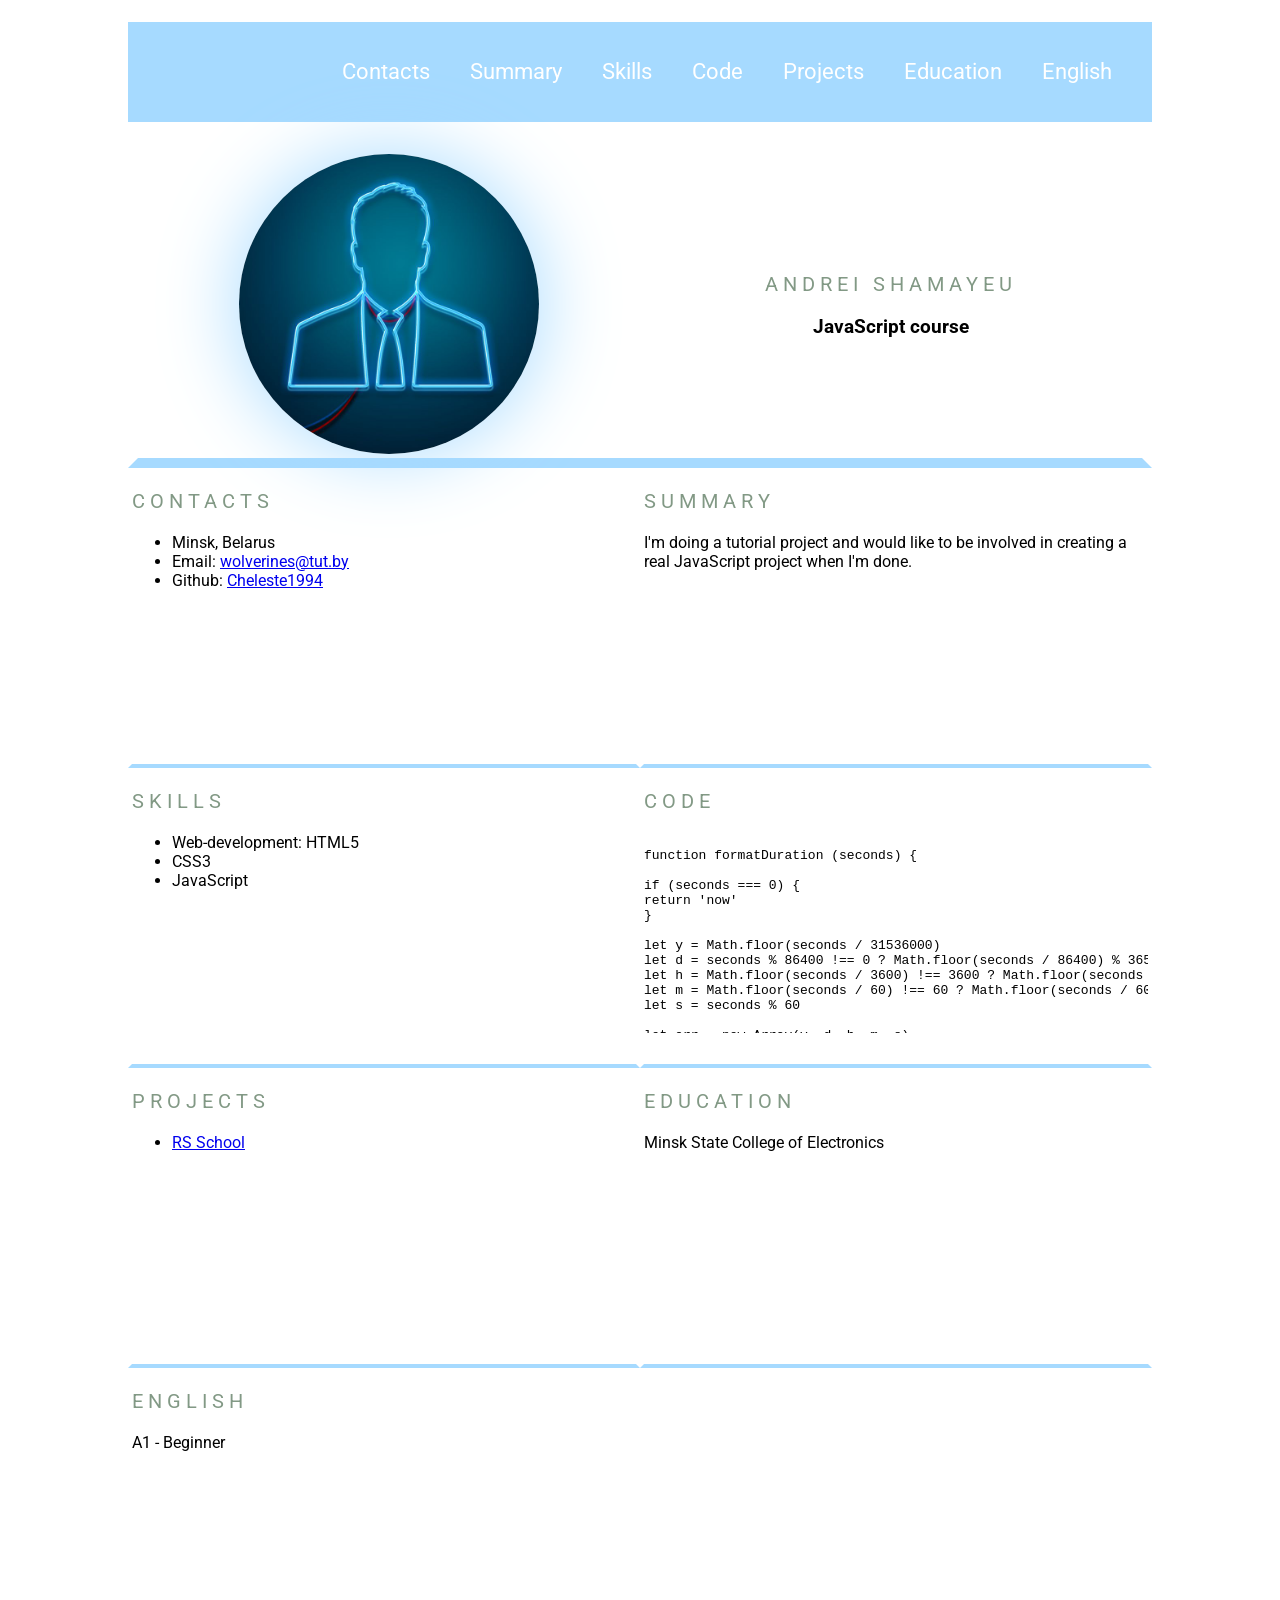
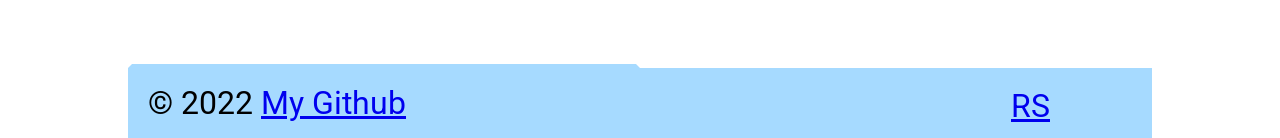
<file: index.html>
<!DOCTYPE html>
<html lang="en">
<head>
    <meta charset="UTF-8">
    <meta http-equiv="X-UA-Compatible" content="IE=edge">
    <meta name="viewport" content="width=device-width, initial-scale=1.0">

    <link rel="stylesheet" href="css/style.css">
    <link rel="icon" href="assets/img/rs_school_js.ico">
    <link rel="preconnect" href="https://fonts.gstatic.com">
    <link href="https://fonts.googleapis.com/css2?family=Roboto:wght@100;300;500;700&display=swap" rel="stylesheet">


    <title>cv</title>
</head>
<body class="body">
    <header class="header">
        <div class="header-container">
            <nav class="nav">
                <ul class="nav-list">
                    <li class="nav-item"><a href="#contacts" class="nav-link">Contacts</a></li>
                    <li class="nav-item"><a href="#summary" class="nav-link">Summary</a></li>
                    <li class="nav-item"><a href="#skills" class="nav-link">Skills</a></li>
                    <li class="nav-item"><a href="#code" class="nav-link">Code</a></li>
                    <li class="nav-item"><a href="#projects" class="nav-link">Projects</a></li>
                    <li class="nav-item"><a href="#education" class="nav-link">Education</a></li>
                    <li class="nav-item"><a href="#english" class="nav-link">English</a></li>
                </ul>
            </nav>

        </div>
    </header>
    <main class="main">
        <div class="main-container">
            <section class="section-profile" id="profile">
                <div class="conteiner-profile-avatar" ><img src="assets/img/avatar.jpg" alt="avatar" class="avatar"></div>
                <div class="conteiner-profile-title"><h1 class="section-title">Andrei Shamayeu</h1>
                <h3 class="section-subtitle">JavaScript course</h3>
                </div>
            </section>
            <section class="section" id="contacts">
                <h2 class="section-title">Contacts</h2>
                <ul class="section-list">
                  <li class="section-item contacts-item">
                    Minsk, Belarus
                  </li>
                  <li class="section-item contacts-item">
                    Email: <a href="mailto:wolverines@tut.by" title="email">wolverines@tut.by</a>
                  </li>
                  <li class="section-item contacts-item">
                    Github: <a href="https://github.com/Cheleste1994" title="github">Cheleste1994</a>
                  </li>
                </ul>
            </section>
            <section class="section" id="summary">
                    <h2 class="section-title">Summary</h2>
                    <p>
                        I'm doing a tutorial project and would like to be involved in creating a real JavaScript project when I'm done.
                    </p>

            </section>
            <section class="section" id="skills">
                <h2 class="section-title">Skills</h2>
                <ul class="section-list">
                  <li class="section-item">
                    Web-development:<span> HTML5</span>
                  </li>
                  <li class="section-item">
                    CSS3
                  </li>
                  <li class="section-item">
                    JavaScript
                  </li>

                </ul>
              </section>
              <section class="section" id="code">
                            <h2 class="section-title">Code</h2>
                    <pre class="pre"><code>
function formatDuration (seconds) {

if (seconds === 0) {
return 'now'
}

let y = Math.floor(seconds / 31536000)
let d = seconds % 86400 !== 0 ? Math.floor(seconds / 86400) % 365 : 0
let h = Math.floor(seconds / 3600) !== 3600 ? Math.floor(seconds / 3600) % 24 : 0
let m = Math.floor(seconds / 60) !== 60 ? Math.floor(seconds / 60) % 60: 0
let s = seconds % 60

let arr = new Array(y, d, h, m, s)

let dateTranslate = [];
let dateName = {
                years: 'years',
                year: 'year',
                days: 'days',
                day: 'day',
                hours: 'hours',
                hour: 'hour',
                minutes: 'minutes',
                minute: 'minute',
                seconds: 'seconds',
                second: 'second'
                }

arr[0] == 0 ? dateTranslate : arr[0] == 1 ? dateTranslate.push(`${arr[0]} ${dateName.year}`) :  dateTranslate.push(`${arr[0]} ${dateName.years}`);
arr[1] == 0 ? dateTranslate : arr[1] == 1 ? dateTranslate.push(`${arr[1]} ${dateName.day}`) :  dateTranslate.push(`${arr[1]} ${dateName.days}`);
arr[2] == 0 ? dateTranslate : arr[2] == 1 ? dateTranslate.push(`${arr[2]} ${dateName.hour}`) :  dateTranslate.push(`${arr[2]} ${dateName.hours}`);
arr[3] == 0 ? dateTranslate : arr[3] == 1 ? dateTranslate.push(`${arr[3]} ${dateName.minute}`) :  dateTranslate.push(`${arr[3]} ${dateName.minutes}`);
arr[4] == 0 ? dateTranslate : arr[4] == 1 ? dateTranslate.push(`${arr[4]} ${dateName.second}`) :  dateTranslate.push(`${arr[4]} ${dateName.seconds}`);

return dateTranslate.length == 1 ? dateTranslate.join('') : dateTranslate.join(', ').replace(/,(?=[^,]*$)/, ' and')
}

                    </code></pre>
              </section>
              <section class="section" id="projects">
                <h2 class="section-title">Projects</h2>
                <ul class="section-list">
                  <li class="section-item">
                    <a href="https://github.com/Cheleste1994/rsschool-cv/">RS School</a>
                  </li>

                </ul>
              </section>
            <section class="section section-education" id="education">
                <h2 class="section-title">Education</h2>
                <p>Minsk State College of Electronics</p>
              </section>
              <section class="section section-english" id="english">
                <h2 class="section-title">English</h2>
                <p>A1 - Beginner</p>
              </section>

        </div>

    </main>
    <footer class="footer">
        <div class="container">
            <div>  © 2022
            <a href="https://github.com/Cheleste1994"> My Github</a>
            </div>
            <div>
            <a href="https://rs.school/js/" class="rss">RS</a>
            </div>
        </div>
    </footer>
    <script type="module" src="js/img.js"></script>
</body>
</html>
</file>
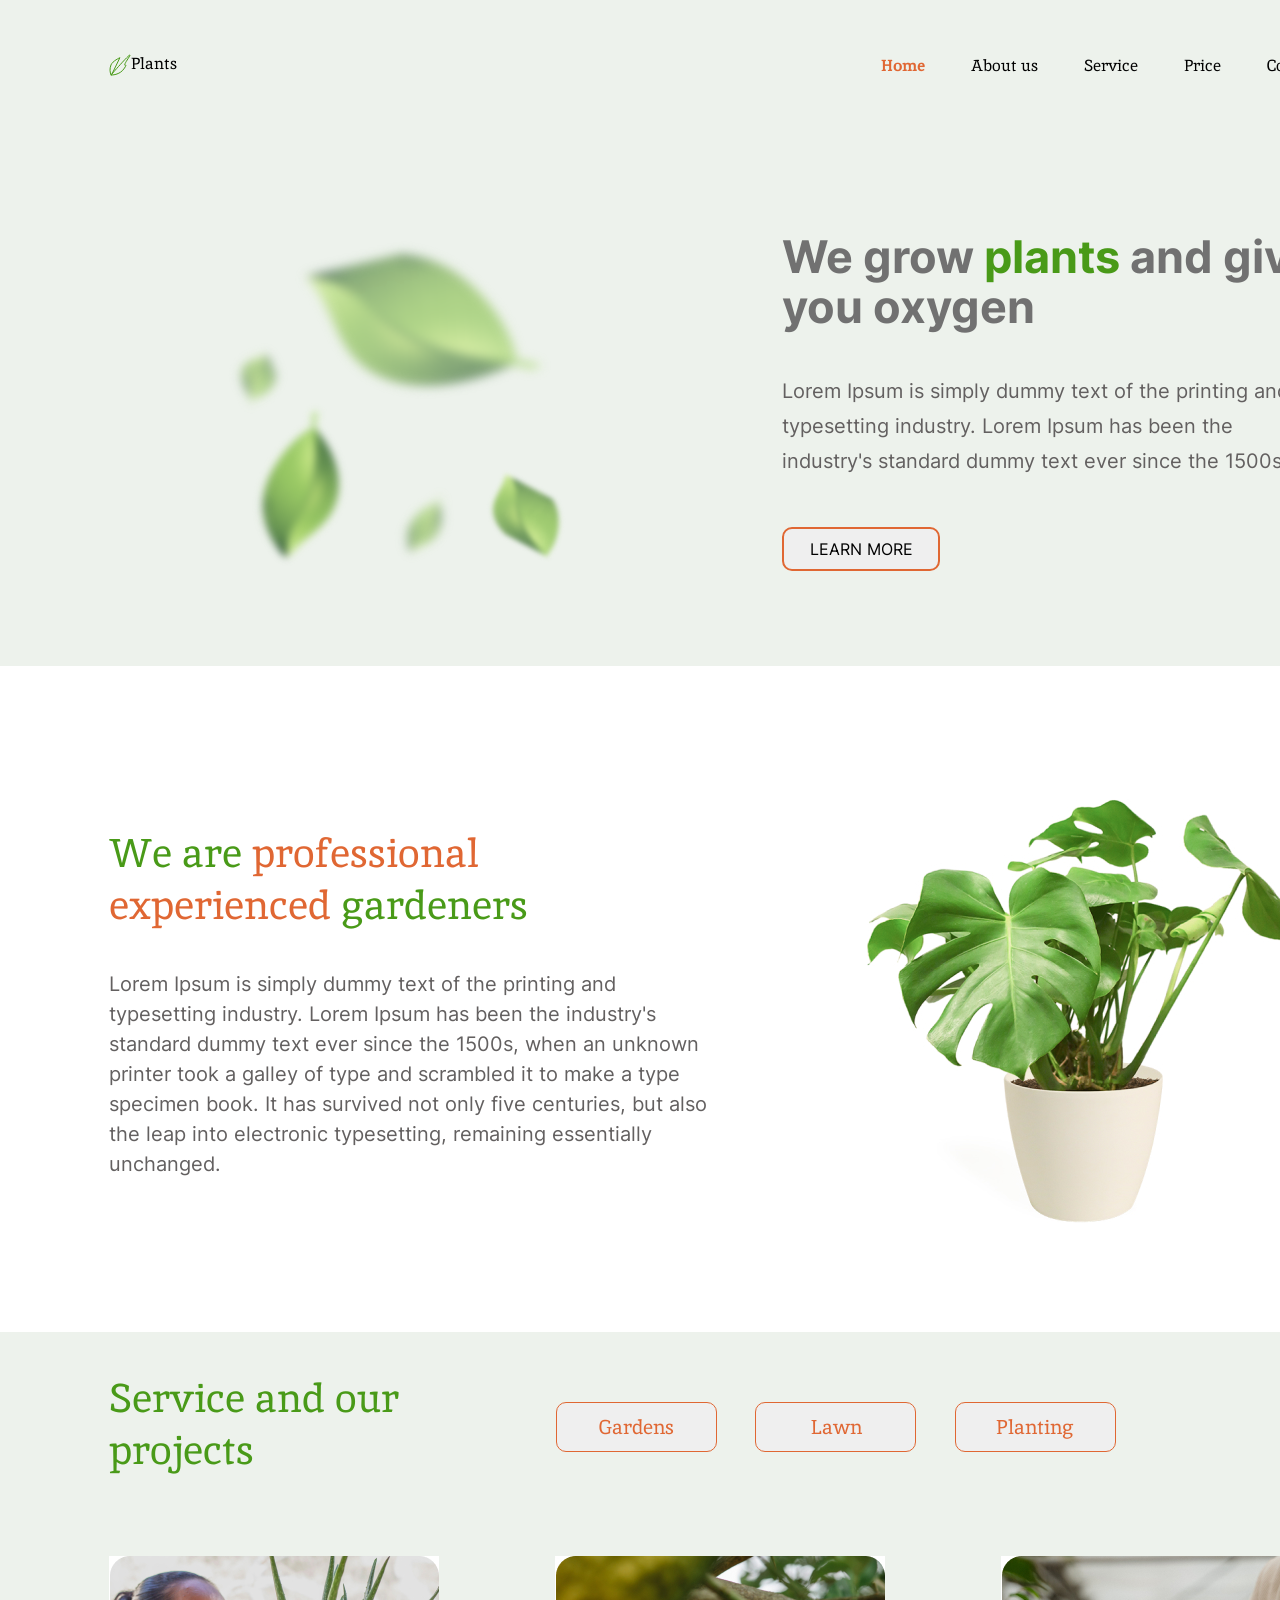
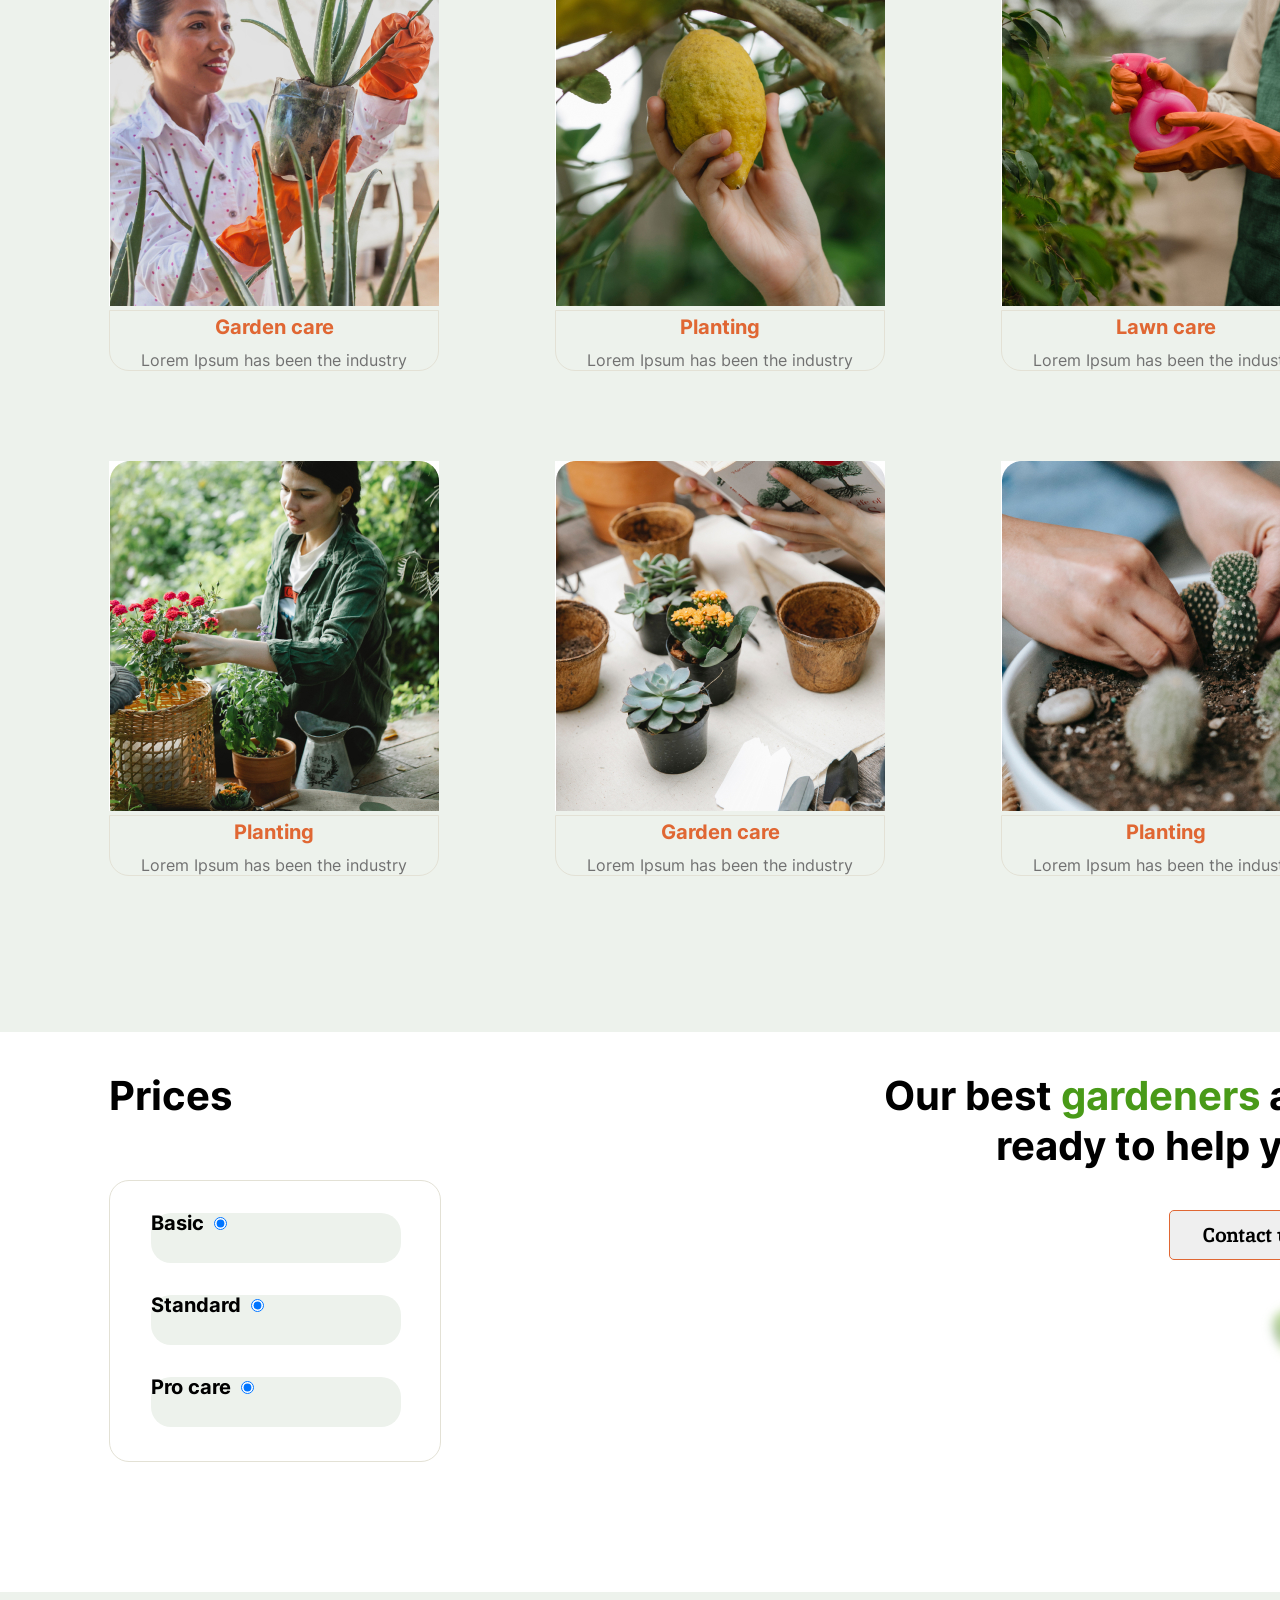
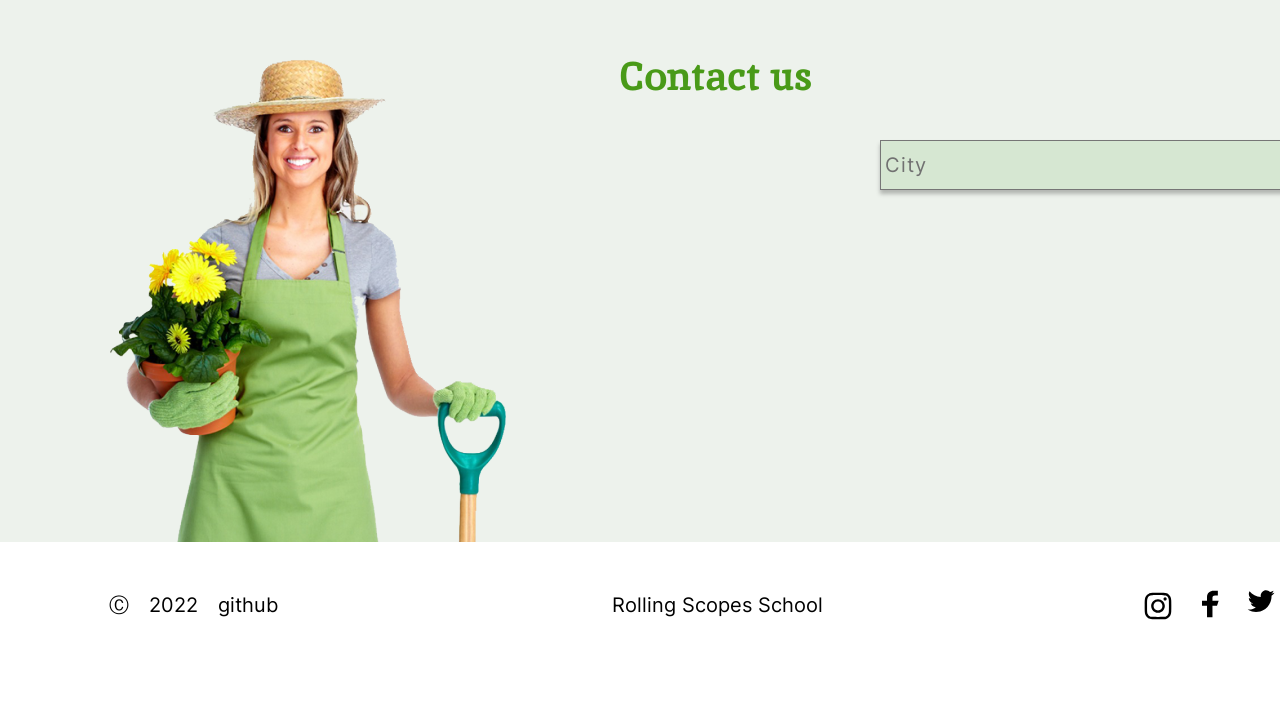
<file: plants/index.html>
<!DOCTYPE html>
<html lang="en">
<head>
    <meta charset="UTF-8">
    <meta http-equiv="X-UA-Compatible" content="IE=edge">
    <meta name="viewport" content="width=device-width, initial-scale=1.0">
    <title>Plants</title>
    <link rel="stylesheet" href="./css/style.css">
    <link rel="icon" href="./assets/img/favicon.ico">
    <script src="./index.js"></script>
</head>
<body class="body">
    <header class="header">
        <div class="wrapper">
            <div class="header-wrapper">
                             
                    <div class="header-logo">
                        <a href="#!" class="header_logo-link"><img src="./assets/img/logo_vector.svg" alt="Plants" ></a>
                        <span>Plants </span>
                    </div>
                    
               
                <nav class="header-nav">
                    <ul class="header-list">
                        <li class="header-item">
                            <a href="#welcome" class="header-link-home"> Home </a>
                        </li>
                        <li class="header-item">
                            <a href="#about" class="header-link">About us</a>
                        </li>
                        <li class="header-item">
                            <a href="#service" class="header-link">Service</a>
                        </li>
                        <li class="header-item">
                            <a href="#prices" class="header-link">Price</a>
                        </li>
                        <li class="header-item">
                            <a href="#contacts" class="header-link">Contacts</a>
                        </li>
                        
                    </ul>
                </nav>
            </div>
        </div>
    </header>
    
    <main class="main">
        
        <!--Welcome start-->
        <section class="welcome" id="welcome">
            <div class="wrapper">
               <div class="welcome__wrapper">
                <div class="welcome__leafs">
                    <img src="./assets/img/leaf1.png" alt="leaf1" class="leaf1">  
                    <img src="./assets/img/leaf2.png" alt="leaf2" class="leaf2">  
                    <img src="./assets/img/leaf3.png" alt="leaf3" class="leaf3">  
                    <img src="./assets/img/leaf4.png" alt="leaf4" class="leaf4">  
                    <img src="./assets/img/leaf5.png" alt="leaf5" class="leaf5">  
                    
                </div>
                <div class="welcome__title__subtitle">
                    <h1 class="welcome__title">We grow <span class="welcome__title-plants">plants</span> and give you oxygen</h1>
                    <p class="welcome__subtitle">
                        Lorem Ipsum is simply dummy text of the printing and typesetting industry. Lorem Ipsum has been the industry's standard dummy text ever since the 1500s.
                    </p>
                    <button class="welcome__more__link">LEARN MORE</button>
                </div>
               </div>
            </div>
        </section>
        
        <!--Welcome End-->
        
        <!--About start-->

        <section class="about" id="about">
            <div class="wrapper">
                <div class="about__wrapper">
                   <div class="about__title__subtitle">
                        <h2 class="about__title">We are <span class="about__title-proffesional">professional experienced</span> gardeners</h2>
                        <p class="about__subtitle">
                            Lorem Ipsum is simply dummy text of the printing and typesetting industry. Lorem Ipsum has been the industry's standard dummy text ever since the 1500s, when an unknown printer took a galley of type and scrambled it to make a type specimen book. It has survived not only five centuries, but also the leap into electronic typesetting, remaining essentially unchanged. 
                        </p>
                    </div>
                    <div class="about__houseplant">
                        <img src="./assets/img/houseplant1.jpg" alt="houseplant" class="houseplant">  
                       
                    </div>
                </div>
             </div>
        </section>

        <!--About end-->

        <!--Service start-->
        
        <section class="service" id="service">
                <div class="wrapper">
                    <div class="service__wrapper">
                        <div class="service__project">
                            <h2 class="project">Service and our projects</h2>
                            <button class="project__more__link">Gardens</button>
                            <button class="project__more__link">Lawn</button>
                            <button class="project__more__link">Planting</button>
                        </div>
                        <div class="service__items">
                            <div class="service__item">
                               <div class="service__itemm-pic">
                                    <img src="./assets/img/first1.jpg" alt="Garden care" class="service__item-thumb">
                                    <div class="service__itemm__card">
                                        <h3 class="service__item-title">Garden care</h3>
                                        <p class="service__item-desc">Lorem Ipsum has been the industry</p>
                                    </div>
                                </div>
                               <div class="service__itemm-pic">
                                    <img src="./assets/img/first2.jpg" alt="Planting" class="service__item-thumb">
                                    <div class="service__itemm__card">
                                        <h3 class="service__item-title">Planting</h3>
                                        <p class="service__item-desc">Lorem Ipsum has been the industry</p>
                                    </div>
                                </div>  
                                <div class="service__itemm-pic">
                                    <img src="./assets/img/first3.jpg" alt="Lawn care" class="service__item-thumb">
                                    <div class="service__itemm__card">
                                        <h3 class="service__item-title">Lawn care</h3>
                                        <p class="service__item-desc">Lorem Ipsum has been the industry</p>
                                    </div>
                                </div>
                               <div class="service__itemm-pic">
                                    <img src="./assets/img/first4.jpg" alt="Planting" class="service__item-thumb">
                                    <div class="service__itemm__card">
                                        <h3 class="service__item-title">Planting</h3>
                                        <p class="service__item-desc">Lorem Ipsum has been the industry</p>
                                    </div>
                                </div>
                                <div class="service__itemm-pic">
                                    <img src="./assets/img/first5.jpg" alt="Garden care" class="service__item-thumb">
                                    <div class="service__itemm__card">
                                        <h3 class="service__item-title">Garden care</h3>
                                        <p class="service__item-desc">Lorem Ipsum has been the industry</p>
                                    </div>
                                </div>
                                <div class="service__itemm-pic">
                                    <img src="./assets/img/first6.jpg" alt="Planting" class="service__item-thumb">
                                    <div class="service__itemm__card">
                                        <h3 class="service__item-title">Planting</h3>
                                        <p class="service__item-desc">Lorem Ipsum has been the industry</p>
                                    </div>
                                </div>
                            </div>
                            
                        </div>
                    </div>
                    
                </div>
        </section>

        <!--Service End-->

        <!--Prices start-->

        <section class="prices" id="prices">
            <div class="wrapper wrapper__prices">
                <div class="prices__selection">
                    <h2 class="prices__title">Prices</h2>
                    <div class="prices__selection__scroll">
                        <div class="prices__selection-checkbox">
                            <label class="prices__checkbox">Basic
                                <input type="radio" checked="checked">
                                
                            </label>
                        </div>
                    <div class="prices__selection-checkbox">
                            <label class="prices__checkbox">Standard
                                <input type="radio" checked="checked">
                                
                            </label>
                    </div>
                        
                    <div class="prices__selection-checkbox">
                        <label class="prices__checkbox">Pro care
                            <input type="radio" checked="checked">
                           
                        </label>
                    </div>
                        
                    </div>
                </div>
                <div class="prices__selection">
                    <div class="prices__our">
                        <div class="prices__our-help">
                            <p class="prices-text">Our best <span class="prices__title-text">gardeners</span> are ready to help you</p>
                        </div>
                        <div class="prices__our-help">
                            <button class="prices__more__link">Contact us</button>
                        </div>
                        <div class="prices__our-help">
                            <img src="./assets/img/leaf1.png" alt="leaf1" class="leaf1">  
                        </div>
                    </div>

                </div>
                 
            </div>
        </section>
        
        <!--prices end-->

        <!--contacts start-->

        <section class="contacts" id="contacts">
            <div class="section__contacts">
                <div class="section__contacts__img">
                    <div class="contacts__img">

                    </div>
                    
                
                </div>
                <div class="contacts__us"><h2 class="contacts__us-title">Contact us</h2>

                </div>
                <div class="contacts__select">
                    <select name="select" id="contacts__city" class="contacts__city">
                        <option value="0" class="contacts__city">City</option>
                        <option value="1" class="contacts__city">City</option>
                        
                    </select>
                </div>
            </div>
        </section>
        <!--contacts end-->
        
    </main>
    <footer class="footer">
        <div class="wrapper">
            <div class="footer__section">
                <div class="footer__section-git">
                    <p class="footer__year">Ⓒ</p>
                    <p class="footer__year">2022</p>
                    <p class="footer__year"><a href="https://github.com/Cheleste1994/" class="footer__year-link">github</a></p>
                </div>
                <div class="footer__section-rsschool">
                    <p class="footer__year">Rolling Scopes School</p>
                </div>
                <div class="footer__section-link">
                   <ul class="footer__sectio-ul"> 
                        <li><a href="https://rs.school/js-stage0/" class="footer-link"><img src="./assets/img/vector1.svg" alt="instagramm" class="instagramm"></a></li> 
                        <li><a href="https://rs.school/js-stage0/" class="footer-link"><img src="./assets/img/vector2.svg" alt="Facebook" class="Facebook"></a></li>
                        <li><a href="https://rs.school/js-stage0/" class="footer-link"><img src="./assets/img/vector3.svg" alt="instagramm" class="instagramm"></a></li>
                        <li><a href="https://rs.school/js-stage0/" class="footer-link"><img src="./assets/img/vector4.svg" alt="instagramm" class="instagramm"></a></li>
                    </ul>
                </div>
            </div>
        </div>
    </footer>
</body>
</html>
</file>
<file: css/style.css>
html {
    scroll-behavior: smooth;
  }
body {
    font-family: 'Roboto', sans-serif;
}
* {
    box-sizing: border-box;
  }
.header {
    border: none;

}
.body {

    min-height: 100vh;
    margin: 0;
    padding: 0;
    display: flex;
    flex-direction: column;
    justify-content: space-between;
    max-width: 80%;
    margin: 0 auto;
}

.nav-list {
    display: flex;
    justify-content: flex-end;
    align-items: center;
    list-style: none;
    padding: 0 20px;
    line-height: 100px;
    font-size: 22px;
    background-color: #a6daff;

  }
.nav-item {
    padding: 0 20px;
}
.nav-link {
	color: #ffffff; /* Цвет обычной ссылки */
  position: relative;
  cursor: pointer;
  text-decoration: none; /* Убираем подчеркивание */
  }

.nav-link:after {
	content: "";
    display: block;
    position: absolute;
    right: 0;
    bottom: -3px;
    width: 0;
    height: 2px; /* Высота линии */
    background-color: rgb(255, 255, 255); /* Цвет подчеркивания при исчезании линии*/
    transition: width 0.5s; /* Время эффекта */

  }

.nav-link:hover:after {
	content: "";
    width: 100%;
    display: block;
    position: absolute;
    left: 0;
    bottom: -3px;
    height: 2px; /* Высота линии */
    transition: width 0.5s;  /* Время эффекта */
    background: #000;
  opacity: 0.8;
  }



.section-profile{
  display: flex;
  justify-content: space-between;
  align-items: center;
  border: 10px solid;
  border-color: #ffffff #ffffff #a6daff; /* Цвет границы */

  }

.conteiner-profile-avatar {

    display: block;
    float: left;
    width: 50%;
    text-align: center;
    transition: all 2s;
}
.conteiner-profile-title {
  display: block;

    float: left;
    width: 50%;

    text-align: center;

}


  .section {
    float: left;
    width: 50%;
    height: 300px;
    border: 4px solid;
    border-color: #ffffff #ffffff #a6daff; /* Цвет границы */


  }

  .avatar {
    visibility: inherit;
    width: 300px;
    border-radius: 300px; /* Радиус скругления */
    border: none; /* Параметры рамки */
    box-shadow: 0 0 80px #a6daff; /* Параметры тени */
    transition: all 3s;
    cursor: pointer;
  }


  .avatar-click {
    transform: rotate(1800deg);

}

.conteiner-profile-avatar-click {
  transform: translateX(2000px);
  opacity: 0;
}


.pre {
  overflow-y: scroll;
  height: 200px;
}

  @media (max-width: 768px) {
    .section {
      width: 100%;
    }
  }

  .section-title {
    margin-bottom: 20px;
    font-size: 20px;
    font-weight: 400;
    text-transform: uppercase;
    letter-spacing: 5px;
    color: #829985;
}


.footer {
  list-style: none;
  padding: 10px 20px;
  line-height: 50px;
  font-size: 32px;
  background-color: #a6daff;
}
.container {
  display: flex;
  justify-content: space-between;
  align-items: center;

}
.rss {
  display: block;
  width: 121px;
  height: 45px;
  background-image: url(https://rs.school/images/rs_school_js.svg);

}
</file>
<file: plants/css/style.css>
html {
  box-sizing: border-box;
  font-size: 16px;
  scroll-behavior: smooth;
}

*, *:before, *:after {
  box-sizing: inherit;
}

body, h1, h2, h3, h4, h5, h6, p, ol, ul {
  margin: 0;
  padding: 0;
  font-weight: normal;
}

ol, ul {
  list-style: none;
}

img {
  max-width: 100%;
  height: auto;
}

/* inika-regular - latin */
@font-face {
  font-family: 'Inika';
  font-style: normal;
  font-weight: 400;
  src: local(''),
       url('../assets/fonts/inika-v21-latin-regular.woff2') format('woff2'), /* Chrome 26+, Opera 23+, Firefox 39+ */
       url('../assets/fonts/inika-v21-latin-regular.woff') format('woff'); /* Chrome 6+, Firefox 3.6+, IE 9+, Safari 5.1+ */
}
/* inika-700 - latin */
@font-face {
  font-family: 'Inika';
  font-style: normal;
  font-weight: 700;
  src: local(''),
       url('../assets/fonts/inika-v21-latin-700.woff2') format('woff2'), /* Chrome 26+, Opera 23+, Firefox 39+ */
       url('../assets/fonts/inika-v21-latin-700.woff') format('woff'); /* Chrome 6+, Firefox 3.6+, IE 9+, Safari 5.1+ */
}

/* inter-regular - latin */
@font-face {
  font-family: 'Inter';
  font-style: normal;
  font-weight: 400;
  src: url('../assets/fonts/inter-v12-latin-regular.eot'); /* IE9 Compat Modes */
  src: local(''),
       url('../assets/fonts/inter-v12-latin-regular.eot?#iefix') format('embedded-opentype'), /* IE6-IE8 */
       url('../assets/fonts/inter-v12-latin-regular.woff2') format('woff2'), /* Super Modern Browsers */
       url('../assets/fonts/inter-v12-latin-regular.woff') format('woff'), /* Modern Browsers */
       url('../assets/fonts/inter-v12-latin-regular.ttf') format('truetype'), /* Safari, Android, iOS */
       url('../assets/fonts/inter-v12-latin-regular.svg#Inter') format('svg'); /* Legacy iOS */
}
/* inter-700 - latin */
@font-face {
  font-family: 'Inter';
  font-style: normal;
  font-weight: 700;
  src: url('../assets/fonts/inter-v12-latin-700.eot'); /* IE9 Compat Modes */
  src: local(''),
       url('../assets/fonts/inter-v12-latin-700.eot?#iefix') format('embedded-opentype'), /* IE6-IE8 */
       url('../assets/fonts/inter-v12-latin-700.woff2') format('woff2'), /* Super Modern Browsers */
       url('../assets/fonts/inter-v12-latin-700.woff') format('woff'), /* Modern Browsers */
       url('../assets/fonts/inter-v12-latin-700.ttf') format('truetype'), /* Safari, Android, iOS */
       url('../assets/fonts/inter-v12-latin-700.svg#Inter') format('svg'); /* Legacy iOS */
}

body {
min-width: 1440px;
font-family: 'Inika';
font-style: normal;
font-size: 16px;
line-height: 1.2;
font-weight: normal;
color: #000000;

}

/*header styles start */

.header {
background: #EDF2EC;

width: 100%;
left: 0px;
top: 0px;


}

.wrapper {
    max-width: 1222px;
    margin: 0 auto;
    
}

.header-wrapper {
    display: flex;
    flex-wrap: wrap;
    justify-content: space-between;
    height: 134px;
}

.header-logo {
    display: flex;
    flex-wrap: wrap;
    margin: auto 0;
}

.header-list {
display: flex;
flex-wrap: wrap;

margin: 41px auto;
}

.header-item {
    margin-right: 46px;
}

.header-item:last-child {
    margin-right: 0;
}

.header-item:hover, .header-item:focus {
  opacity: 0.50;
}

.header-link {
font-family: 'Inika';
font-style: normal;
font-weight: 400;    
font-size: 16px;
line-height: 50px;
color: #000000;
text-decoration: none;
}


.header-link-home {
    font-family: 'Inika';
font-style: normal;
font-weight: 700;
font-size: 16px;
line-height: 50px;
text-decoration: none;
color: #E06733;
}

/* header styles end */

/* welcome styles start */


.welcome {

height: 532px;
background: #EDF2EC;
padding-top: 98px;


}

.welcome__wrapper {
  display: flex;
  flex-wrap: wrap;
  justify-content: space-between;
  
}

.welcome__leafs {
  margin-left: 109px;     
  width: 448px;
  height: 407px;
  
}


.leaf1 {
  width: 81.23px;
height: 60.89px;
left: 433.73px;
top: 267.88px;
  filter: blur(4.5px);
  transform: matrix(-0.81, -0.56, 0.61, -0.81, 0, 0);

}

.leaf2 {
  width: 245.31px;
height: 177.84px;
left: 128.22px;
top: 91.25px;
  filter: blur(4.5px);
transform: matrix(0.99, -0.12, 0.13, 0.99, 0, 0);
}

.leaf3 {
  width: 163.49px;
height: 141.86px;
left: 211.17px;
top: 400.74px;
  filter: blur(3.5px);
transform: matrix(0.51, -0.84, 0.89, 0.49, 0, 0);
}

.leaf4 {
  width: 80.33px;
height: 61.57px;
left: 209.31px;
top: 300.14px;
  filter: blur(4.5px);
transform: matrix(-0.63, 0.75, -0.81, -0.62, 0, 0);

}

.leaf5 {
  width: 120.93px;
height: 77.01px;
left: 535.71px;
top: 420.88px;
  filter: blur(2px);
transform: matrix(-0.96, -0.26, 0.29, -0.96, 0, 0);

}

.welcome__title {
  
max-width: 549px;
font-family: 'Inter';
font-style: normal;
font-weight: 700;
font-size: 45px;
line-height: 50px;
/* or 111% */
margin-bottom: 42px;

color: #717171;
}

.welcome__title-plants {
  font-family: 'Inter';
  font-style: normal;
  font-weight: 700;
  font-size: 45px;
  line-height: 50px;
  /* or 111% */
  
  
  color: #499A18;
}

.welcome__subtitle {
max-width: 525px;
font-family: 'Inter';
font-style: normal;
font-weight: 400;
font-size: 20px;
line-height: 35px;
/* or 175% */
margin-bottom: 48px;

color: #636060;
}


.welcome__more__link {
  font-family: 'Inter';
  font-style: normal;
  font-weight: 400;
  font-size: 16px;
  line-height: 20px;
  color: #000000;
  width: 158px;
  height: 44px;
  
  
  border: 2px solid #E06733;
  border-radius: 10px;
  /* or 125% */
  
 
  
}
.welcome__more__link:hover {
	background-color: white;
}
.welcome__more__link:active {
	background-color: white !important;
}



/* welcome styles end */

/* about styles start */

.about {
  height: 666px;
}  

  .about__wrapper {
    display: flex;
    flex-wrap: wrap;
    justify-content: space-between;
    
  }

.about__title__subtitle {
  margin-top: 161px;
}

  .about__title{
    width: 463px;
    height: 102px;
    
    
    font-family: 'Inika';
    font-style: normal;
    font-weight: 400;
    font-size: 40px;
    line-height: 52px;
    margin-bottom: 40px;
    
    color: #499A18;
  }

.about__title-proffesional {
  font-family: 'Inika';
font-style: normal;
font-weight: 400;
font-size: 40px;
line-height: 52px;

color: #E06733;
}

  .about__subtitle {
    width: 605px;
height: 208px;


font-family: 'Inter';
font-style: normal;
font-weight: 400;
font-size: 20px;
line-height: 30px;
/* or 150% */


color: #636060
  }

  .about__houseplant {
    width: 464px;
  height: 479px;
  margin-top: 93px;
  
  }

  .houseplant {
    object-fit: cover;
  }

  /* about styles end */

  /* service styles start */

  .service {
    height: 1300px;
    background: #EDF2EC;
    
  }  



.service__project {
      display: flex;
      flex-wrap: wrap;
      justify-content: space-between;
      width: 1007px;
      height: 94px;
      padding-top: 40px;
      margin-bottom: 40px;
          }

.project {
  width: 306px;
height: 94px;
  font-family: 'Inika';
font-style: normal;
font-weight: 400;
font-size: 40px;
line-height: 52px;
margin-right: 102px;

color: #499A18;
}

.project__more__link {
  font-family: 'Inika';
  font-style: normal;
  font-weight: 400;
  font-size: 20px;
  line-height: 26px;
  width: 161px;
  height: 50px;
  margin-top: 30px;
  color: #E06733;
  
  border: 1px solid #E06733;
  border-radius: 10px;
  /* or 125% */
  
 
  
}
.project__more__link:hover {
	background-color: white;
}
.project__more__link:active {
	background-color: white !important;
}



.services__btns {
display: flex;
align-items: center;
text-align: center;
width: 161px;
height: 50px;
margin-top: 29px;

border: 1px solid #E06733;
border-radius: 5px;
}

.services__btns__link {
  font-family: 'Inika';
font-style: normal;
font-weight: 400;
font-size: 20px;
line-height: 26px;
margin: 0 auto;
text-decoration: none;


color: #E06733;
}

.services__btns:hover, .services__btns:focus {
  opacity: 0.50;
}
.service__items {
  padding-top: 90px;
}

.service__item {
  display: grid;
  grid-template-columns: repeat(3, 1fr);
  grid-gap: 55px 116px;
  height: 955px;
}

.service__item-pic {
width: 330px;
height: 450px;
}

.service__item-thumb {
  object-fit: cover;
}

.service__itemm__card {
  display: flex;
  flex-wrap: wrap;
  
  
  border: 1px solid #E3E1D5;
  border-radius: 0px 0px 20px 20px;
}

.service__item-title {
  font-family: 'Inter';
font-style: normal;
font-weight: 700;
font-size: 20px;
line-height: 20px;
margin: 6px auto 13px auto;

color: #E06733;
}

.service__item-desc {
  font-family: 'Inter';
font-style: normal;
font-weight: 400;
font-size: 16px;
line-height: 20px;
/* identical to box height, or 125% */
margin: 0 auto 0px auto;

color: #717171;
}

/* service styles end */

/* prices styles start */

.prices {
  
height: 560px;
}

.wrapper__prices {
  display: flex;
  flex-wrap: wrap;
  justify-content: space-between;
  
}


.prices__title {
font-family: 'Inter';
font-style: normal;
font-weight: 700;
font-size: 40px;
line-height: 48px;
margin-top: 40px;
margin-bottom: 60px;
}

.prices__selection__scroll {


width: 332px;
height: 282px;

border: 1px solid #E3E1D5;
border-radius: 20px;

font-family: 'Inter';
font-style: normal;
font-weight: 700;
font-size: 20px;
line-height: 20px;
}

.prices__selection-checkbox {
  margin-left: 41px;
  margin-top: 32px;
  
}

.prices__checkbox {
  display: block;
  user-select: none;
  width: 250px;
  height: 50px;
  font-family: 'Inter';
font-style: normal;
font-weight: 700;
font-size: 20px;
line-height: 20px;
  align-items: center;
  text-align: start;
  
  background: #EDF2EC;
border-radius: 20px;
}

.prices__our {
display: flex;
flex-wrap: wrap;
justify-content: flex-end;
width: 452px;
height: 191px;
margin-bottom: 38px;
}

.prices__our-help {
  width: 100vh;
  display: flex;
  justify-content: flex-end;
  margin-top: 39px;
  
}

.prices__more__link {
  font-family: 'Inika';
  font-style: normal;
  font-weight: 700;
  font-size: 20px;
  line-height: 26px;
  color: #000000;
  width: 162px;
  height: 50px;
  
  
  border: 1px solid #E06733;
  border-radius: 5px;
  /* or 125% */
  
 
  
}
.prices__more__link:hover {
	background-color: white;
}
.prices__more__link:active {
	background-color: white !important;
}



.prices-text {
  font-family: 'Inter';
  font-style: normal;
  font-weight: 700;
  font-size: 40px;
  line-height: 50px;
  /* or 125% */
  
  text-align: right;
  
  color: #000000;
}

.prices__title-text {
  font-family: 'Inter';
font-style: normal;
font-weight: 700;
font-size: 40px;
line-height: 50px;
/* or 125% */

text-align: right;

color: #499A18;
}

  
  .prices__btns__link {
    font-family: 'Inika';
  font-style: normal;
  font-weight: 400;
  font-size: 20px;
  line-height: 26px;
  margin: 0 auto;
  text-decoration: none;
  
  
  color: #E06733;
  }
  
  .prices__btns:hover, .prices__btns:focus {
    opacity: 0.50;
  }

/* prices styles end */

/* contacts styles start */

.contacts {

  height: 550px;
  background: #EDF2EC;
}



.section__contacts {
  width: 1220px;
  height: 550px;
  display: flex;
  flex-direction: row;
  margin: 0 auto;
}

.section__contacts__img {
  width: 45%;
  align-self: flex-end;
  
}

.contacts__img {
  background: url(../assets/img/contact_woman.png);
width: 400px;
height: 496.99px;

}




.contacts__us {
width: 33%;

}

.contacts__us-title {
  font-family: 'Inika';
font-style: normal;
font-weight: 700;
font-size: 40px;
line-height: 52px;
width: 195px;
margin: 58px auto;
color: #499A18;
}

.contacts__select {
  width: auto;
  margin: 148px auto;

}

.contacts__city {
width: 450px;
height: 50px;
background: #D6E7D2;
box-shadow: 0px 4px 4px rgba(0, 0, 0, 0.25);
border-radius: 0px;

  font-family: 'Inter';
font-style: normal;
font-weight: 400;
font-size: 20px;
line-height: 40px;

letter-spacing: 0.05em;

color: #717171;
}

/* contacts styles end */

/* footer styles start */

.footer__section {
  display: flex;
  flex-direction: row;
  margin: 0 auto;
  height: 130px;
  margin-top: 38px;
}

.footer__year {
  font-family: 'Inter';
font-style: normal;
font-weight: 400;
font-size: 20px;
line-height: 50px;
/* identical to box height, or 250% */
margin-right: 20px;

color: #000000;
}

.footer__year-link {
  text-decoration: none;
  color: #000000;
}

.footer__year-link:hover, .footer__year-link:focus {
  opacity: 0.50;
}

.footer__section-git {
  display: flex;
  flex-wrap: wrap;
  width: 30%;
  
}

.footer__section-rsschool {
  width: 30%;
  margin: 0 auto;
}

.footer-link {
  margin-left: 28px;
  width: 32px;
  height: 32px;
}

.footer__sectio-ul {
  display: flex;
  flex-wrap: wrap;
  margin-top: 10px;
}
</file>
